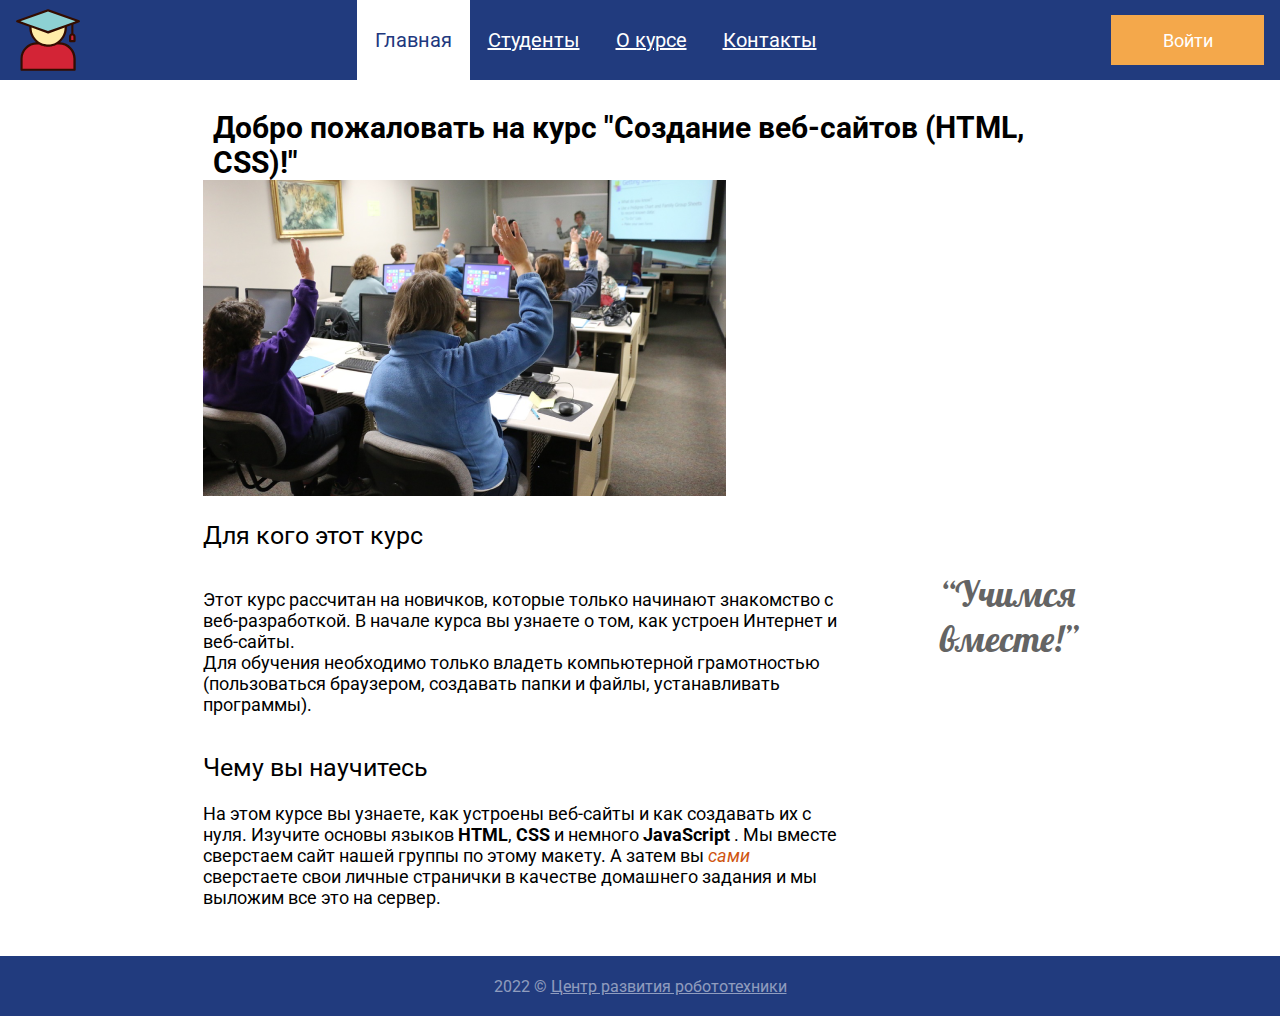
<file: index.html>
<!DOCTYPE html>
<html lang="en">
<head>
    <meta charset="UTF-8">
    <meta http-equiv="X-UA-Compatible" content="IE=edge">
    <meta name="viewport" content="width=device-width, initial-scale=1.0">
    <title>Сайт группы</title>
    <link rel="stylesheet" href="./index.css">
    <link rel="preconnect" href="https://fonts.googleapis.com"> 
    <link rel="preconnect" href="https://fonts.gstatic.com" crossorigin> 
    <link href="https://fonts.googleapis.com/css2?family=Roboto:ital,wght@0,400;0,700;1,400&display=swap" rel="stylesheet">
    <link href="https://fonts.googleapis.com/css2?family=Lobster&display=swap" rel="stylesheet">
    <script defer src="js/login-popup.js"></script>
</head>
<body class="page">
    <header class="header">
        <img class="site-logo" src="college-education-graduate.svg" alt="логотип">
        <ul class="site-menu">
            <li> <a class="site-link active-link" href="#">Главная</a></li>
            <li> <a class="site-link" href="pages/students.html">Студенты</a></li>
            <li> <a class="site-link" href="pages/about.html">О курсе</a></li>
            <li> <a class="site-link" href="pages/contacts.html">Контакты</a></li>
        </ul>
        <a class="login-button" href="login.html">Войти</a>
        <div class="login-popup">
            <h2 class="login-heading">Войти на сайт</h2>
            <form class="login-form" action="#" method="GET">
                <input class="login-input" name="login" type="email" placeholder="Логин" required="">
                <input class="password-input" name="password" type="password" placeholder="Пароль" required="">
                <button class="popup-button" type="submit">Войти</button>
            </form>
        </div>
    </header>
    <main class="main">
        <h1 class="main-heading">Добро пожаловать на курс "Создание веб-сайтов (HTML, CSS)!"</h1>
        <img class="class-foto" src="class2.png" alt="фото на главной" width="523" height="316">
        <h2>Для кого этот курс</h2>
        <div class="intro-wrapper">
            <p class="intro-text">Этот курс рассчитан на новичков, которые только начинают знакомство с веб-разработкой. В начале курса вы узнаете о том, как устроен Интернет и веб-сайты. <br>
            Для обучения необходимо только владеть компьютерной грамотностью (пользоваться браузером, создавать папки и файлы, устанавливать программы).</p>
            <aside class="intro-aside">
                <blockquote>&#8220;Учимся<br> вместе!&#8221;</blockquote>
            </aside>
        </div>    
        <h2>Чему вы научитесь</h2>
        <p class="intro-text">На этом курсе вы узнаете, как устроены веб-сайты и как создавать их с нуля. Изучите основы языков <strong>HTML</strong>, <strong>CSS</strong> и немного <strong> JavaScript </strong>. Мы вместе сверстаем сайт нашей группы по этому макету. А затем вы <em> сами</em> сверстаете свои личные странички в качестве домашнего задания и мы выложим все это на сервер.</p>
        
    </main>
    <footer class="footer">
        <p class="copy">2022 &copy; <a class="innop-link" href="https://robocenter.org/">Центр развития робототехники</a></p>
    </footer>
</body>

</html>
</file>
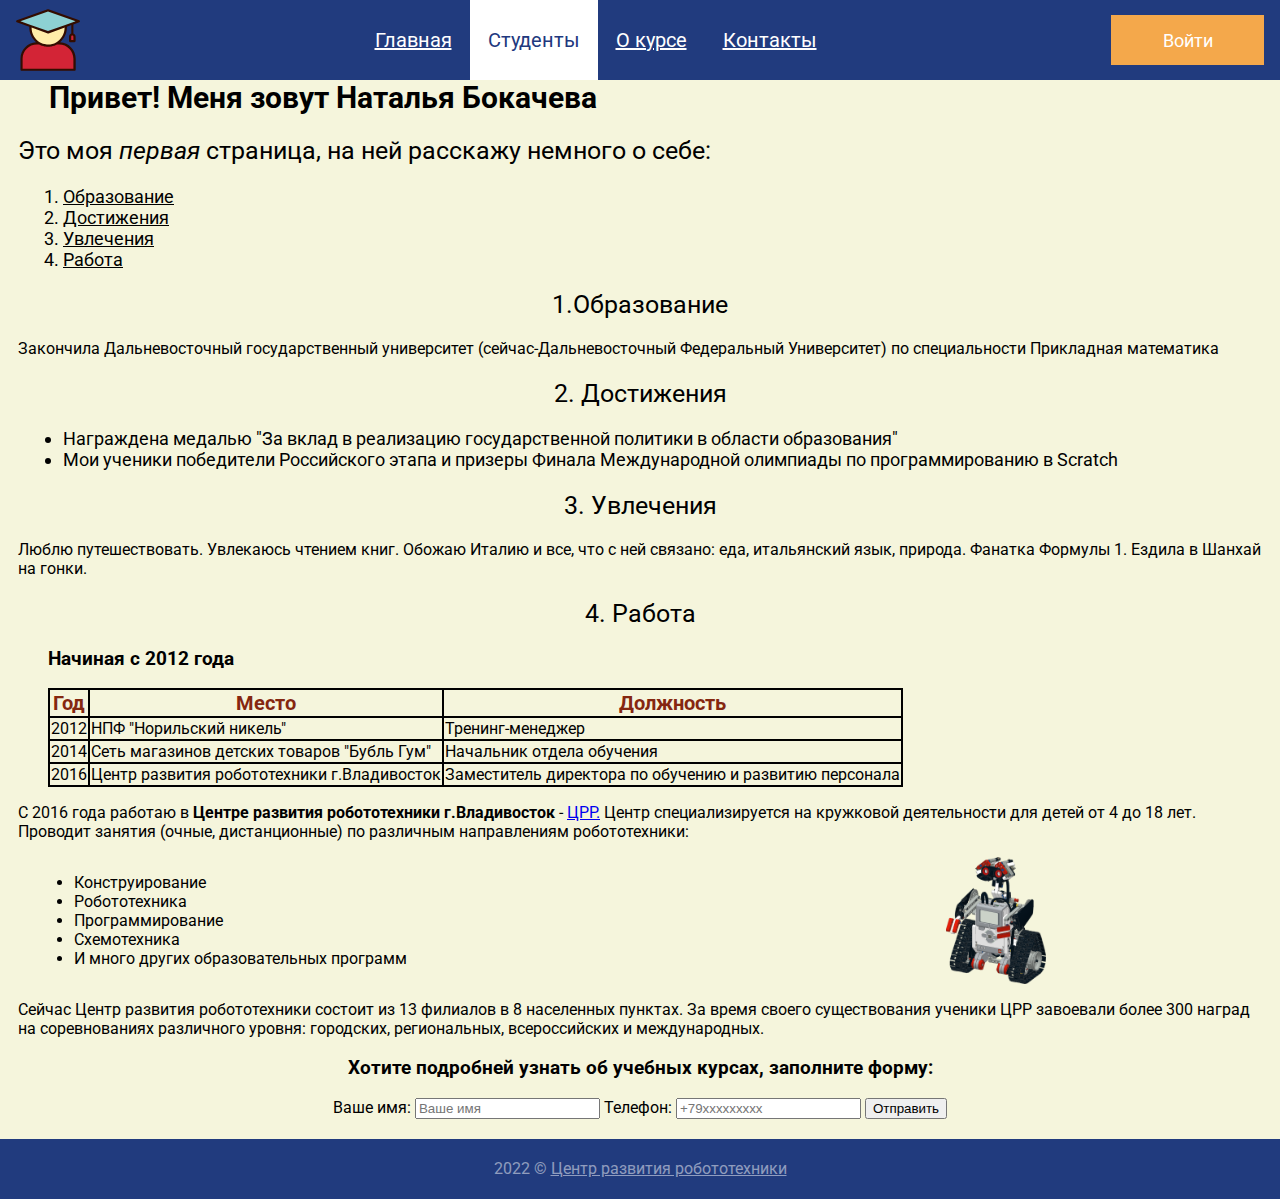
<file: hw/mine.html>
<!DOCTYPE html>
<html lang="en">
<head>
    <meta charset="UTF-8">
    <meta http-equiv="X-UA-Compatible" content="IE=edge">
    <meta name="viewport" content="width=device-width, initial-scale=1.0">
    <title>Домашнее задание</title>
    <link rel="stylesheet" href="./mine.css">
    <link rel="stylesheet" href="../index.css">
    <link rel="preconnect" href="https://fonts.googleapis.com">
    <link rel="preconnect" href="https://fonts.gstatic.com" crossorigin>
    <link href="https://fonts.googleapis.com/css2?family=Roboto:ital,wght@0,400;0,700;1,400&display=swap" rel="stylesheet">
    <script defer src="../js/login-popup.js"></script>
</head>
<body class="page">
    <header class="header">
        <img class="site-logo" src="..//college-education-graduate.svg" alt="логотип">
        <ul class="site-menu">
            <li> <a class="site-link" href="../index.html">Главная</a></li>
            <li> <a class="site-link active-link" href="../pages/students.html">Студенты</a></li>
            <li> <a class="site-link" href="../pages/about.html">О курсе</a></li>
            <li> <a class="site-link" href="../pages/contacts.html">Контакты</a></li>
        </ul>
        <a class="login-button" href="../login.html">Войти</a>
        <div class="login-popup">
            <h2 class="login-heading">Войти на сайт</h2>
                <form class="login-form" action="" method="GET">
                    <input class="login-input" name="login" type="text" placeholder="Логин" required="">
                    <input class="password-input" name="password" type="password" placeholder="Пароль" required="">
                    <button class="popup-button" type="submit">Войти</button>
                </form>
        </div>
    </header>
    <main class="main-mine">
        <h1 class="main-heading">Привет! Меня зовут Наталья Бокачева</h1>
        <h2>Это моя <em>первая</em> страница, на ней расскажу немного о себе:</h2>
            <ol class="list">
                <li> <a class="mine-link" href="#part-1">Образование</a></li>
                <li> <a class="mine-link" href="#part-2">Достижения</a></li>
                <li> <a class="mine-link" href="#part-3">Увлечения</a></li>
                <li> <a class="mine-link" href="#part-4">Работа</a></li>
            </ol>
        <h2 class="fig" id="part-1">1.Образование</h2>
            <p>Закончила Дальневосточный государственный университет (сейчас-Дальневосточный Федеральный Университет) по специальности Прикладная математика</p>
        <h2 class="fig" id="part-2">2. Достижения</h2>
            <ul class="list">
                <li>Награждена медалью "За вклад в реализацию государственной политики в области образования" </li>
                <li>Мои ученики победители Российского этапа и призеры Финала Международной олимпиады по программированию в Scratch</li>
            </ul>
        <h2 class="fig" id="part-3">3. Увлечения</h2>
            <p> Люблю путешествовать. Увлекаюсь чтением книг. Обожаю Италию и все, что с ней связано: еда, итальянский язык, природа. Фанатка Формулы 1. Ездила в Шанхай на гонки.</p>
            
        <h2 class="fig" id="part-4">4. Работа</h2>
        <h3 class="table-heading"> Начиная с 2012 года</h3>     
            <table>
                <tr>
                    <th>Год</th>
                    <th>Место</th>
                    <th>Должность</th>
                    
                </tr>
                <tr>
                
                    <td>2012</td>
                    <td>НПФ "Норильский никель"</td>
                    <td>Тренинг-менеджер </td>
                </tr>
                <tr>
                
                    <td>2014</td>
                    <td>Сеть магазинов детских товаров "Бубль Гум"</td>
                    <td>Начальник отдела обучения</td>
                </tr>
                <tr>
                    <td>2016</td>
                    <td>Центр развития робототехники г.Владивосток</td>
                    <td>Заместитель директора по обучению и развитию персонала</td>
                </tr>
            </table>
            <p>С 2016 года работаю в <strong>Центре развития робототехники г.Владивосток</strong> - <a href="https://robocenter.org">ЦРР.</a> Центр специализируется на кружковой деятельности для детей от 4 до 18 лет. Проводит занятия (очные, дистанционные) по различным направлениям робототехники:</p>
        <div class="crr">         
            <ul>
                <li>Конструирование</li>
                <li>Робототехника</li> 
                <li>Программирование</li>
                <li>Схемотехника</li>
                <li>И много других образовательных программ</li>
            </ul>
            <img class="four" src="160-1609869_-wall-e-lego-mindstorms-ev3-.png" alt="картинка1">
        </div>    
            <p>Сейчас Центр развития робототехники состоит из 13 филиалов в 8 населенных пунктах. За время своего существования ученики ЦРР завоевали более 300 наград на соревнованиях различного уровня: городских, региональных, всероссийских и международных.</p> 
            <div class="fig">
            <h3>Хотите подробней узнать об учебных курсах, заполните форму:</h3>
                <form action="#" method="get">
                    <label for="name"> Ваше имя:  </label>
                    <input id="name" type="text" name="username" required placeholder="Ваше имя"> 
                    <label for="phone"> Телефон:  </label>
                    <input id="phone" type="text" name="telephone" required placeholder="+79ххххххххх">
                    <button type="submit"> Отправить </button>
                </form>
            </div>
        </main>
            <footer class="footer">
            <p class="copy">2022 &copy; <a class="innop-link" href="https://robocenter.org/">Центр развития робототехники</a></p>
        </footer>
    </body>

</html>
</file>
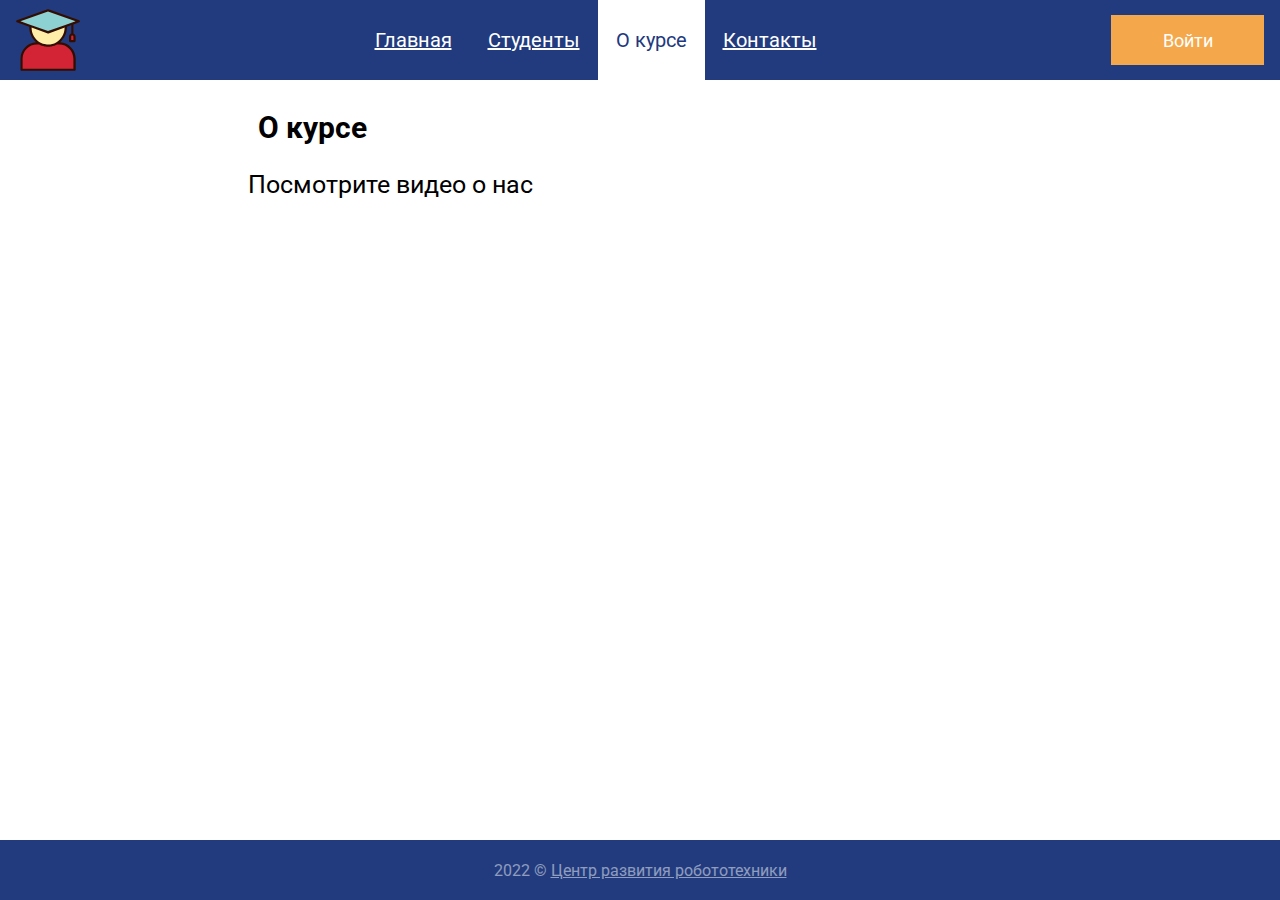
<file: pages/about.html>
<!DOCTYPE html>
<html lang="en">
<head>
    <meta charset="UTF-8">
    <meta http-equiv="X-UA-Compatible" content="IE=edge">
    <meta name="viewport" content="width=device-width, initial-scale=1.0">
    <title>Контакты - Сайт группы</title>
    <link rel="stylesheet" href="../index.css">
    <link rel="preconnect" href="https://fonts.googleapis.com">
    <link rel="preconnect" href="https://fonts.gstatic.com" crossorigin>
    <link href="https://fonts.googleapis.com/css2?family=Roboto:ital,wght@0,400;0,700;1,400&display=swap" rel="stylesheet">
    <script defer src="../js/login-popup.js"></script>
</head>
<body class="page">
    <header class="header">
        <img class="site-logo" src="../college-education-graduate.svg" alt="логотип">
        <ul class="site-menu">
            <li> <a class="site-link" href="../index.html">Главная</a></li>
            <li> <a class="site-link" href="students.html">Студенты</a></li>
            <li> <a class="site-link active-link" href="#">О курсе</a></li>
            <li> <a class="site-link" href="contacts.html">Контакты</a></li>
        </ul>
        <a class="login-button" href="login.html">Войти</a>
        <div class="login-popup">
            <h2 class="login-heading">Войти на сайт</h2>
            <form class="login-form" action="" method="GET">
                <input class="login-input" name="login" type="text" placeholder="Логин" required="">
                <input class="password-input" name="password" type="password" placeholder="Пароль" required="">
                <button class="popup-button" type="submit">Войти</button>
            </form>
        </div>
    </header>
<main class="main main-about">
    <h1 class="main-heading"> О курсе </h1>
    <p class="about-text">Посмотрите видео о нас</p>
    <iframe class="about-video" width="560" height="315" src="https://www.youtube.com/embed/xu5O-44huOE" title="YouTube video player" frameborder="0" allow="accelerometer; autoplay; clipboard-write; encrypted-media; gyroscope; picture-in-picture" allowfullscreen>
    </iframe>
</main>
<footer class="footer">
    <p class="copy">2022 &copy; <a class="innop-link" href="https://robocenter.org/">Центр развития робототехники</a></p>
</footer>
</body>
</html>
</file>
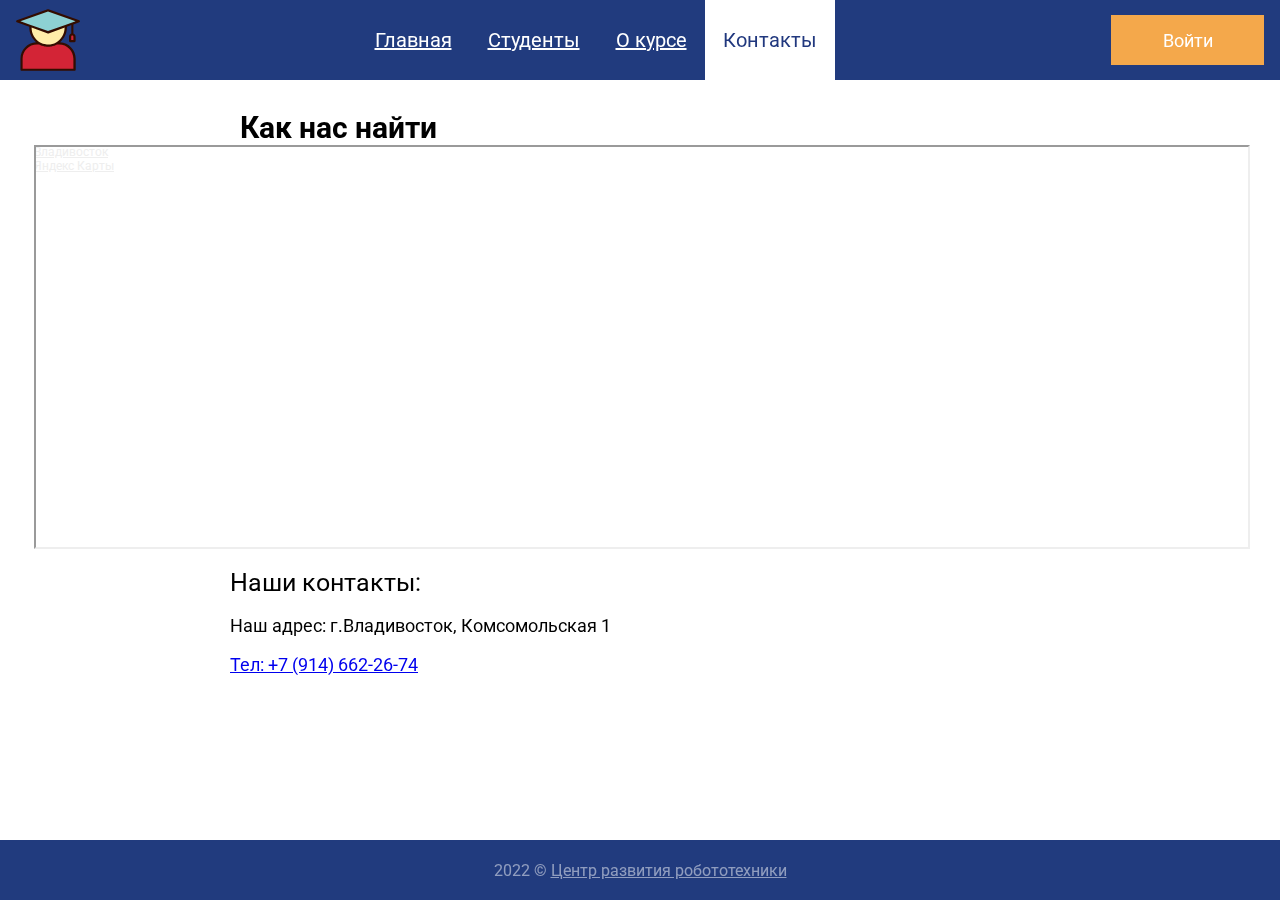
<file: pages/contacts.html>
<!DOCTYPE html>
<html lang="en">
<head>
    <meta charset="UTF-8">
    <meta http-equiv="X-UA-Compatible" content="IE=edge">
    <meta name="viewport" content="width=device-width, initial-scale=1.0">
    <title>Контакты - Сайт группы</title>
    <link rel="stylesheet" href="../index.css">
    <link rel="preconnect" href="https://fonts.googleapis.com">
    <link rel="preconnect" href="https://fonts.gstatic.com" crossorigin>
    <link href="https://fonts.googleapis.com/css2?family=Roboto:ital,wght@0,400;0,700;1,400&display=swap" rel="stylesheet">
    <script defer src="../js/login-popup.js"></script>
</head>
<body class="page">
    <header class="header">
        <img class="site-logo" src="../college-education-graduate.svg" alt="логотип">
        <ul class="site-menu">
            <li> <a class="site-link" href="../index.html">Главная</a></li>
            <li> <a class="site-link" href="students.html">Студенты</a></li>
            <li> <a class="site-link" href="about.html">О курсе</a></li>
            <li> <a class="site-link active-link" href="#">Контакты</a></li>
        </ul>
        <a class="login-button" href="login.html">Войти</a>
        <div class="login-popup">
            <h2 class="login-heading">Войти на сайт</h2>
            <form class="login-form" action="" method="GET">
                <input class="login-input" name="login" type="email" placeholder="Логин" required="">
                <input class="password-input" name="password" type="password" placeholder="Пароль" required="">
                <button class="popup-button" type="submit">Войти</button>
            </form>
        </div>
    </header>
<main class="main contacts-about">
    <h1 class="main-heading contacts-heading"> Как нас найти</h1>
    <div class="contacts-maps" style="position:relative;overflow:hidden;"><a href="https://yandex.ru/maps/75/vladivostok/?utm_medium=mapframe&utm_source=maps" style="color:#eee;font-size:12px;position:absolute;top:0px;">Владивосток</a><a href="https://yandex.ru/maps/75/vladivostok/?feedback=object%2Fadd&feedback-context=map.context&ll=131.891512%2C43.130524&utm_medium=mapframe&utm_source=maps&z=16.27" style="color:#eee;font-size:12px;position:absolute;top:14px;">Яндекс Карты</a><iframe class="yandex-map" src="https://yandex.ru/map-widget/v1/-/CCUZuZu1TD" width="560" height="400" frameborder="1" allowfullscreen="true" style="position:relative;">
    </iframe></div>
    <h2 class="contacts-text-heading">Наши контакты:</h2>
    <address class="contacts-address">
        <p>Наш адрес: г.Владивосток, Комсомольская 1</p>
        <a class="contacts-tel" href="tel:+79146622674"> Тел: +7 (914) 662-26-74</a>
    </address>
</main>
<footer class="footer">
    <p class="copy">2022 &copy; <a class="innop-link" href="https://robocenter.org/">Центр развития робототехники</a></p>
</footer>
</body>
</html>
</file>
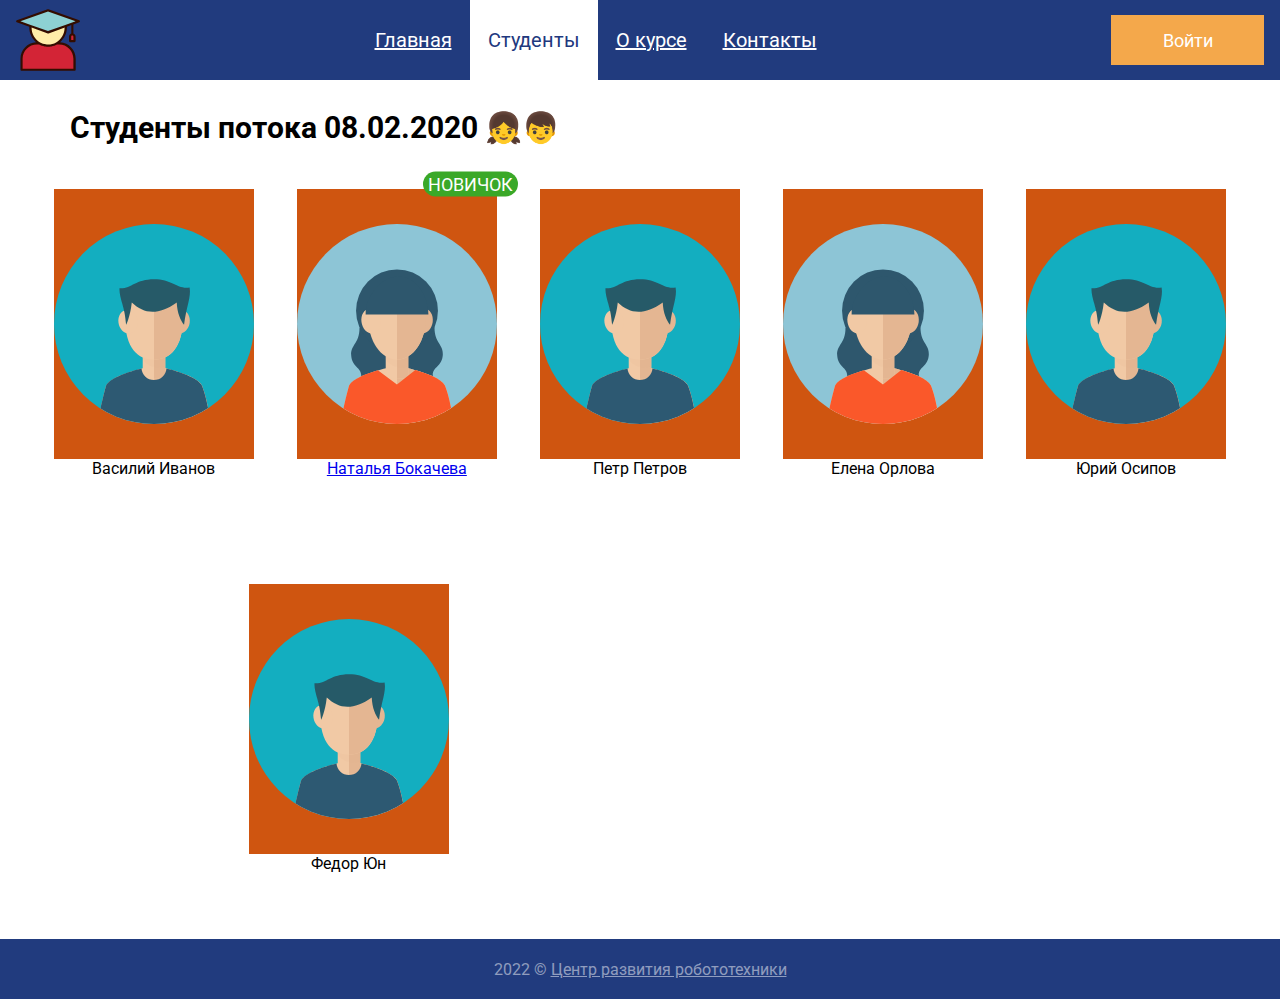
<file: pages/students.html>
<!DOCTYPE html>
<html lang="en">
<head>
    <meta charset="UTF-8">
    <meta http-equiv="X-UA-Compatible" content="IE=edge">
    <meta name="viewport" content="width=device-width, initial-scale=1.0">
    <title>Студенты - Сайт группы</title>
    <link rel="stylesheet" href="../index.css">
    <link rel="preconnect" href="https://fonts.googleapis.com">
    <link rel="preconnect" href="https://fonts.gstatic.com" crossorigin>
    <link href="https://fonts.googleapis.com/css2?family=Roboto:ital,wght@0,400;0,700;1,400&display=swap" rel="stylesheet">
    <script defer src="../js/login-popup.js"></script>
</head>
<body class="page">
    <header class="header">
        <img class="site-logo" src="../college-education-graduate.svg" alt="логотип">
        <ul class="site-menu">
            <li> <a class="site-link" href="../index.html">Главная</a></li>
            <li> <a class="site-link active-link" href="#">Студенты</a></li>
            <li> <a class="site-link" href="about.html">О курсе</a></li>
            <li> <a class="site-link" href="contacts.html">Контакты</a></li>
        </ul>
        <a class="login-button" href="login.html">Войти</a>
        <div class="login-popup">
            <h2 class="login-heading">Войти на сайт</h2>
            <form class="login-form" action="" method="GET">
                <input class="login-input" name="login" type="email" placeholder="Логин" required="">
                <input class="password-input" name="password" type="password" placeholder="Пароль" required="">
                <button class="popup-button" type="submit">Войти</button>
            </form>
        </div>
    </header>
    <main class="main main-students">
        <h1 class="main-heading student-heading"> Студенты потока 08.02.2020 👧👦 </h1>
        <div class="students">
            <section class="student">
                <img src="../avatarboy.svg" alt="аватар студента"
                width="200" height="270">
                <p class="student-name">Василий Иванов</p>
            </section>
            <section class="student">
                <a class="student-link" href="../hw/mine.html">
                    <img src="../avatargirl.svg" alt="аватар студента"
                    width="200" height="270">
                    <p class="student-name">Наталья Бокачева</p>
                </a>
                <span class="student-new">Новичок</span>
            </section>
            <section class="student">
                <img src="../avatarboy.svg" alt="аватар студента"
                width="200" height="270">
                <p class="student-name">Петр Петров</p>
                
            </section>
            <section class="student">
                <img src="../avatargirl.svg" alt="аватар студента"
                width="200" height="270">
                <p class="student-name">Елена Орлова</p>               
            </section>
            <section class="student">
                <img src="../avatarboy.svg" alt="аватар студента"
                width="200" height="270">
                <p class="student-name">Юрий Осипов</p> 
            </section>
            <section class="student">
                <img src="../avatarboy.svg" alt="аватар студента"
                width="200" height="270">
                <p class="student-name">Федор Юн</p>
                
            </section>
        </div>
            
    </main>
    <footer class="footer">
        <p class="copy">2022 &copy; <a class="innop-link" href="https://robocenter.org/">Центр развития робототехники</a></p>
    </footer>
</body>
</html>
</file>
<file: index.css>
body{
    min-width: 400px;
}
.page{
    display: flex;
    flex-direction: column;
    margin: 0;
    min-height: 100vh;
    font-family: 'Roboto',sans-serif
}
.header{
    box-sizing: border-box;
    width: 100%;
    max-width: 1300px;
    margin: 0 auto;
    padding: 0 16px;
    min-height: 80px;
    display:flex;
    flex-wrap: wrap;
    justify-content: space-between;
    align-items: center;
    background-color: rgb(33, 59, 126, 1);
}


.site-logo{
    width: auto; 
}
.site-menu{
    align-self: stretch;
    display: flex;
    flex-wrap: wrap;
    list-style: none;
    margin: 0;
    padding: 0;
}
.site-menu > li {
    display: flex;
    min-height: 80px;
    
}
.site-link {
    font-family: 'Roboto';
    font-style: normal;
    display: flex;
    align-items: center;
    padding: 0 18px;
    font-weight: 400;
    font-size: 20px;
    color:#fff;
    background-color: #213B7E;
    
}
.site-link:hover{
    color:#21387E;
    background-color: #fff;
    text-decoration: none;
}

    
.login-button{
    display: flex;
    justify-content: center;
    align-items: center;
    width: 153px;
    min-height: 50px;
    font-family: 'Roboto', sans-serif;
    font-style: normal;
    font-weight: 400;
    font-size: 18px;
    color:#fff;
    background-color: rgb(244, 168, 75);
    text-decoration: none;
}
.login-popup{
    display: none;
    position: fixed;
    z-index: 2;
    bottom: 0;
    left: 50%;
    transform: translate(-50%,-10%);
    box-sizing: border-box;
    width: 100%;
    max-width: 500px;
    min-height: 418px;
    padding: 26px 28px 56px;
    background-color: white;
    border: 1px solid #21387E;
    box-shadow: 5px 5px 4px 0 rgba(0,0,0,0.25);
}
.login-form{
    display: flex;
    align-items: center;
    flex-direction: column;
}


.login-form> input {
    width: 100%;
    max-width: 444px;
    min-height: 55px;
    margin-bottom: 56px;
    border: 1px solid #808060;
    
}
.popup-button{
    font-family: 'Roboto', sans-serif;
    font-weight: 400;
    font-size: 18px;
    display: flex;
    justify-content: center;
    align-items: center;
    width: 153px;
    min-height: 50px;
    text-decoration: none;
    color: #ffffff;
    background-color: #EA6113;
    box-shadow: 10px 5px 5px rgb(180, 118, 118);
    border: none;
}
.login-form> input {
    padding: 0 1em;
}
.main{
    box-sizing: border-box;
    width: 100%;
    max-width: 911px;
    margin: 30px auto;
    flex-grow: 1;
    padding: 0 2vh;
}   
.main-mine{
    box-sizing: border-box;
    width: 100%;
    max-width: 1300px;
    margin: 0 auto;
    flex-grow: 1;
    padding: 0 2vh;
}
.class-foto{
    object-fit: cover;
    max-width: 100%;
    width: 523px;
    height: 316px;
}
.main-heading{
    font-family: 'Roboto' sans-serif;
    font-style: normal;
    font-weight: 700;
    font-size: 30px;
    line-height: 1.17;
}

h1{
    display: block;
    margin-block-start: 0,67em;
    margin-block-end: 0,67em;
    max-width: 1202px;
    padding: 0 10px;
    box-sizing: border-box;
    margin: 0 auto;

}
h2{
    font-family: 'Roboto' sans-serif;
    font-style: normal;
    font-weight: 400;
    font-size: 25px;
    line-height: 29px;
}
.intro-wrapper{
    display: flex;
    flex-wrap: wrap;
    justify-content: space-between;
}
.intro-text{
    margin: 5;
    width: 100%;
    max-width: 634px;
    font-family: 'Roboto', sans-serif;
    font-style: normal;
    font-weight: 400;
    font-size: 18px;
    line-height: 21px;
}
.intro-aside{
    color: rgba(100, 100, 100, 1);
    font-family: 'Lobster';
    font-style: normal;
    font-weight: 400;
    font-size: 36px;
    line-height: 45px;
}
.intro-aside > blockquote{
    margin: 0;
}
.intro-text> em{
    font-style: italic;
    color: #CF5510;
}
.intro-text> strong{
    font-weight: 700;
}
.student-header{
    margin-bottom: 37px;
}
.students{
    display: flex;
    flex-wrap: wrap;
    max-width: 1202px;
    gap: 50px;
}
.student-heading{
    max-width: 1202px;
    padding: 0 13px;
    margin: 0 auto;
    margin-bottom: 24px;
    box-sizing: border-box;
}
.main-students{
    max-width: 1202px;
}

.student{
    display: flex;
    position: relative;
    flex-direction: column;
    align-items: center;
    padding: 20px;
    box-sizing: border-box;
    width: 180px;
    flex: 1 1 0;
}
 
@media (min-width: 1150px){ 
    .student {
        max-width: calc(100%/2);
    }
}        
.student-new{
    position: absolute;
    top: 0;
    right:-25px;
    transform: translateY(10%);
    display: flex;
    padding: 2px 5px;
    background-color: #3AA828;
    color: #fff;
    text-transform: uppercase;
    border-radius: 20px;
    font-family: 'Roboto';
    font-style: normal;
    font-weight: 400;
    font-size: 18px;
    line-height: 21px;
}   
.student img{
    object-position:center;
    object-fit: contain;
    min-height: 270px;
    background: #CF5510;


}
.student >p{
    height: auto;
    text-align: center;
}
.student-name{
    margin: 0;
    margin-bottom: 1em;
    display: block;
    text-align: center;
}
.student-link{
    display: flex;
    flex-direction: column;
    align-items: center;
    box-sizing: border-box;
    flex: 1 1 0;
}


.main-about{
    max-width: 820px;
}
.about-text{
    font-family:'Roboto';
    font-style: normal;
    font-weight: 400;
    font-size: 25px;
    line-height: 29px;
}
.about-video{
    width: 100%;
    min-height: 550px;
}
.contacts-about{
    max-width: 100%;
}
.contacts-heading{
    max-width: 820px;
    margin-left: auto;
    margin-right: auto;
}
.contacts-text-heading{
    max-width: 820px;
    margin: auto;
    font-family:'Roboto';
    font-style: normal;
    font-weight: 400;
    font-size: 25px;
    line-height: 29px;
}
.contacts-maps{
    box-sizing: border-box;
    z-index: -1;
    width: 100%;
    max-width: 1300px;
    margin: 0 auto;
    margin-bottom: 15px;
    padding: 0 16px;
}
.yandex-map{
    width: 100%;
}
.contacts-address,
.contacts-tel {
    max-width: 820px;
    margin: 0 auto;
    font-family:'Roboto';
    font-style: normal;
    font-weight: 400;
    font-size: 18px;
    line-height: 21px;
    margin-bottom: 10px;
}
.footer{
    box-sizing: border-box;
    width: 100%;
    max-width: 1300px;
    margin: 0 auto;
    padding: 0 16px;
    min-height: 60px;
    display: flex;
    justify-content: center;
    align-items: center;
    background-color: rgb(33, 59, 126,1);
       
}
.copy{
   color: rgba(255,255,255,0.5) 
}
.innop-link{
    color:rgba(255,255,255,0.5)
}
@media (max-width:630px){
    .header{
        justify-content: center;
        padding: 1em 16px;
        gap: 1em;
    }
    .site-logo{
        width: 100%;
        min-height: 80px;
    }
    .site-menu {
        justify-content: center;
    } 
}
.active-link{
    color:#21387E;
    background-color: rgba(255,255,255);
    text-decoration: none;

}
.show-popup{
    display: block;
}
.login-input-invalid{
    outline:#ea1a1a;
}
</file>
<file: hw/mine.css>
body{
    background-color: rgb(245,245,220);
    min-width: 400px;
}

.mine-link{
    color: black;
}
.list { 
    font-size: 18px;
    margin-left: 5px;
    
}
table{
    margin-left: 30px;
    border: 2px solid black;
    border-collapse: collapse;
    margin-bottom: 8px;
}
.table-heading{
    margin-left: 30px;
}
td{
    border: 2px solid black;
    border-collapse: collapse;
}
th{
    color:rgb(133, 39, 16);
    font-size: 20px;
    border: 2px solid black;
    border-collapse: collapse;  
}
.crr{
    box-sizing: border-box;
    width: 100%;
    max-width: 1300px;
    margin: 0 auto;
    padding: 0 16px;
    min-height: 80px;
    display:flex;
    flex-wrap: wrap;
    justify-content: space-between;
 
}
.fig{
    text-align: center;
    margin-bottom: 20px;
    width: 100%;
    max-width: 1300px;
}
.four{
    width: 40%;
    max-width: 100px;
    margin-right: 200px;
}
</file>
